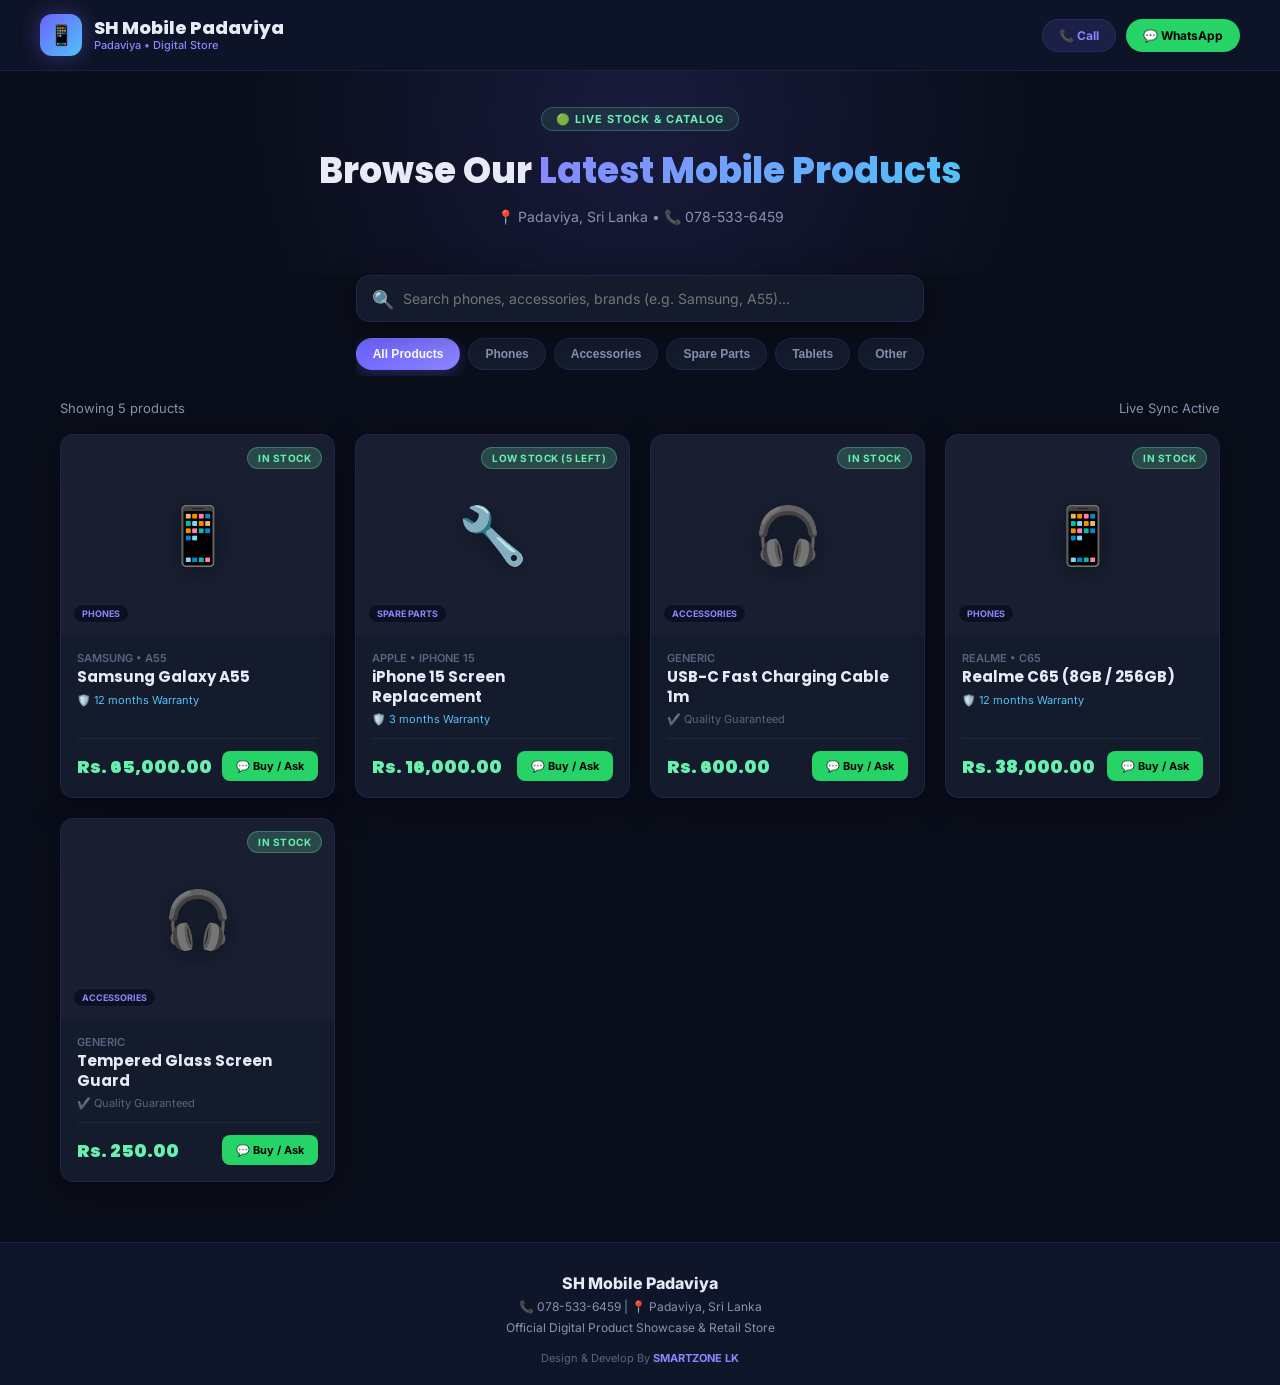
<file: catalog.html>
<!DOCTYPE html>
<html lang="en">
<head>
  <meta charset="UTF-8">
  <meta name="viewport" content="width=device-width, initial-scale=1.0">
  <title>SH Mobile Padaviya - Digital Store & Catalog</title>
  <meta name="description" content="Browse available mobile phones, accessories, spare parts, and warranty products at SH Mobile Padaviya.">
  <link href="https://fonts.googleapis.com/css2?family=Inter:wght@300;400;500;600;700;800;900&family=Poppins:wght@500;600;700;800&display=swap" rel="stylesheet">
  <style>
    :root {
      --bg-primary: #0a0e1a;
      --bg-secondary: #0f1629;
      --bg-card: #141b2d;
      --bg-card-hover: #1a233a;
      --primary: #6c63ff;
      --primary-light: #8b85ff;
      --accent-blue: #4fc3f7;
      --accent-green: #69f0ae;
      --accent-orange: #ffb74d;
      --accent-red: #ef5350;
      --text-primary: #e8eaf6;
      --text-secondary: #8892b0;
      --text-muted: #5a6480;
      --border: rgba(108, 99, 255, 0.15);
      --border-hover: rgba(108, 99, 255, 0.35);
      --shadow: 0 8px 32px rgba(0, 0, 0, 0.35);
      --radius: 14px;
      --radius-sm: 8px;
      --font: 'Inter', sans-serif;
      --font-heading: 'Poppins', sans-serif;
    }

    * { box-sizing: border-box; margin: 0; padding: 0; }

    body {
      font-family: var(--font);
      background: var(--bg-primary);
      color: var(--text-primary);
      min-height: 100vh;
      display: flex;
      flex-direction: column;
      overflow-x: hidden;
    }

    /* ===== NAVBAR ===== */
    .catalog-nav {
      position: sticky; top: 0; z-index: 100;
      background: rgba(15, 22, 41, 0.88);
      backdrop-filter: blur(12px);
      border-bottom: 1px solid var(--border);
      padding: 14px 24px;
    }
    .nav-container {
      max-width: 1200px; margin: 0 auto;
      display: flex; justify-content: space-between; align-items: center;
      gap: 16px;
    }
    .nav-brand {
      display: flex; align-items: center; gap: 12px;
      text-decoration: none; color: inherit;
    }
    .brand-logo {
      width: 42px; height: 42px;
      background: linear-gradient(135deg, var(--primary), var(--accent-blue));
      border-radius: 12px;
      display: flex; align-items: center; justify-content: center;
      font-size: 20px; box-shadow: 0 0 20px rgba(108,99,255,0.4);
    }
    .brand-title {
      font-family: var(--font-heading);
      font-size: 18px; font-weight: 800;
      line-height: 1.1;
    }
    .brand-sub {
      font-size: 11px; color: var(--primary-light); font-weight: 500;
    }
    .nav-actions {
      display: flex; align-items: center; gap: 10px;
    }
    .btn-contact {
      display: inline-flex; align-items: center; gap: 6px;
      padding: 8px 16px; border-radius: 20px;
      font-size: 12px; font-weight: 700;
      text-decoration: none; cursor: pointer;
      transition: all 0.25s ease;
      border: 1px solid transparent;
    }
    .btn-wa {
      background: #25D366; color: #000;
    }
    .btn-wa:hover {
      background: #20bd5a; transform: translateY(-2px);
      box-shadow: 0 4px 16px rgba(37, 211, 102, 0.4);
    }
    .btn-call {
      background: rgba(108,99,255,0.15); color: var(--primary-light);
      border-color: var(--border);
    }
    .btn-call:hover {
      background: rgba(108,99,255,0.3); border-color: var(--primary);
    }

    /* ===== HERO SECTION ===== */
    .hero {
      background: radial-gradient(circle at 50% 20%, rgba(108,99,255,0.15) 0%, transparent 60%);
      padding: 36px 20px 24px;
      text-align: center;
    }
    .hero-container {
      max-width: 800px; margin: 0 auto;
    }
    .hero-badge {
      display: inline-flex; align-items: center; gap: 6px;
      font-size: 11px; font-weight: 700; text-transform: uppercase;
      letter-spacing: 1px; color: var(--accent-green);
      background: rgba(105, 240, 174, 0.1); border: 1px solid rgba(105, 240, 174, 0.25);
      padding: 4px 14px; border-radius: 20px; margin-bottom: 12px;
    }
    .hero-title {
      font-family: var(--font-heading);
      font-size: clamp(24px, 4vw, 36px); font-weight: 800;
      margin-bottom: 8px;
    }
    .hero-title span {
      background: linear-gradient(135deg, var(--primary-light), var(--accent-blue));
      -webkit-background-clip: text; -webkit-text-fill-color: transparent;
    }
    .hero-sub {
      font-size: 14px; color: var(--text-secondary);
      max-width: 600px; margin: 0 auto 24px; line-height: 1.5;
    }

    /* ===== SEARCH & FILTER ===== */
    .filter-bar {
      max-width: 1200px; margin: 0 auto 24px; padding: 0 20px;
    }
    .search-box {
      position: relative; margin-bottom: 16px;
    }
    .search-input {
      width: 100%; padding: 14px 20px 14px 46px;
      background: var(--bg-card);
      border: 1px solid var(--border);
      border-radius: var(--radius);
      color: var(--text-primary); font-family: var(--font); font-size: 14px;
      outline: none; transition: all 0.25s ease;
      box-shadow: var(--shadow);
    }
    .search-input:focus {
      border-color: var(--primary);
      box-shadow: 0 0 0 3px rgba(108,99,255,0.15), var(--shadow);
    }
    .search-icon {
      position: absolute; left: 16px; top: 50%; transform: translateY(-50%);
      font-size: 18px; color: var(--text-secondary); pointer-events: none;
    }

    .category-pills {
      display: flex; gap: 8px; overflow-x: auto;
      padding-bottom: 6px; scrollbar-width: none;
    }
    .category-pills::-webkit-scrollbar { display: none; }
    .cat-pill {
      padding: 8px 16px; border-radius: 20px;
      background: var(--bg-card); border: 1px solid var(--border);
      color: var(--text-secondary); font-size: 12px; font-weight: 600;
      cursor: pointer; white-space: nowrap; transition: all 0.2s ease;
    }
    .cat-pill:hover, .cat-pill.active {
      background: linear-gradient(135deg, var(--primary), var(--primary-light));
      color: white; border-color: transparent;
      box-shadow: 0 4px 14px rgba(108,99,255,0.3);
    }

    /* ===== PRODUCTS GRID ===== */
    .products-section {
      max-width: 1200px; margin: 0 auto; padding: 0 20px 60px;
      flex: 1; width: 100%;
    }
    .section-header {
      display: flex; justify-content: space-between; align-items: center;
      margin-bottom: 18px; font-size: 13px; color: var(--text-secondary);
    }
    .product-grid {
      display: grid;
      grid-template-columns: repeat(auto-fill, minmax(260px, 1fr));
      gap: 20px;
    }

    .product-card {
      background: var(--bg-card);
      border: 1px solid var(--border);
      border-radius: var(--radius);
      overflow: hidden;
      display: flex; flex-direction: column;
      transition: all 0.25s ease;
      box-shadow: var(--shadow);
      position: relative;
    }
    .product-card:hover {
      transform: translateY(-4px);
      border-color: var(--border-hover);
      box-shadow: 0 12px 40px rgba(0,0,0,0.5);
    }

    .product-media {
      position: relative;
      width: 100%; height: 200px;
      background: rgba(255,255,255,0.02);
      display: flex; align-items: center; justify-content: center;
      overflow: hidden;
    }
    .product-media img {
      width: 100%; height: 100%; object-fit: cover;
      transition: transform 0.3s ease;
    }
    .product-card:hover .product-media img {
      transform: scale(1.04);
    }
    .product-fallback-icon {
      font-size: 56px;
      filter: drop-shadow(0 4px 12px rgba(0,0,0,0.4));
    }
    .badge-stock {
      position: absolute; top: 12px; right: 12px;
      font-size: 10px; font-weight: 700; text-transform: uppercase;
      padding: 4px 10px; border-radius: 20px; letter-spacing: 0.5px;
      backdrop-filter: blur(8px);
    }
    .badge-in-stock { background: rgba(105, 240, 174, 0.2); color: var(--accent-green); border: 1px solid rgba(105,240,174,0.3); }
    .badge-out-stock { background: rgba(239, 83, 80, 0.2); color: var(--accent-red); border: 1px solid rgba(239,83,80,0.3); }

    .badge-cat {
      position: absolute; bottom: 12px; left: 12px;
      font-size: 9px; font-weight: 700; text-transform: uppercase;
      padding: 3px 8px; border-radius: 12px;
      background: rgba(10, 14, 26, 0.75); color: var(--primary-light);
      border: 1px solid var(--border);
    }

    .product-body {
      padding: 16px;
      display: flex; flex-direction: column; flex: 1;
    }
    .product-brand {
      font-size: 11px; color: var(--text-muted); font-weight: 600; text-transform: uppercase;
      margin-bottom: 2px;
    }
    .product-name {
      font-family: var(--font-heading);
      font-size: 15px; font-weight: 700;
      color: var(--text-primary);
      margin-bottom: 6px;
      line-height: 1.3;
    }
    .product-warranty {
      font-size: 11px; color: var(--accent-blue);
      display: flex; align-items: center; gap: 4px;
      margin-bottom: 12px;
    }

    .product-footer {
      margin-top: auto;
      padding-top: 12px;
      border-top: 1px solid rgba(255,255,255,0.05);
      display: flex; justify-content: space-between; align-items: center;
    }
    .product-price {
      font-size: 18px; font-weight: 900;
      color: var(--accent-green);
      font-family: var(--font-heading);
    }
    .btn-buy-wa {
      background: #25D366; color: #000;
      padding: 8px 14px; border-radius: var(--radius-sm);
      font-size: 11px; font-weight: 700;
      text-decoration: none; display: inline-flex; align-items: center; gap: 6px;
      transition: all 0.2s ease;
    }
    .btn-buy-wa:hover {
      background: #1eb855; transform: scale(1.03);
    }

    .empty-state {
      text-align: center; padding: 60px 20px;
      color: var(--text-secondary);
    }
    .empty-state span { font-size: 48px; display: block; margin-bottom: 12px; }

    /* ===== FOOTER ===== */
    .catalog-footer {
      background: var(--bg-secondary);
      border-top: 1px solid var(--border);
      padding: 30px 20px 20px;
      text-align: center;
      font-size: 12px; color: var(--text-secondary);
    }
    .footer-brand {
      font-size: 16px; font-weight: 800; color: var(--text-primary); margin-bottom: 6px;
    }
    .footer-credit {
      margin-top: 16px; font-size: 11px; color: var(--text-muted);
      transition: all 0.2s ease;
    }
    .footer-credit:hover {
      color: var(--text-primary);
    }
    .footer-credit strong { color: var(--primary-light); transition: color 0.2s ease; }
    .footer-credit:hover strong { color: #fff; text-shadow: 0 0 8px rgba(108, 99, 255, 0.8); }
  </style>
</head>
<body>

  <!-- Navigation -->
  <nav class="catalog-nav">
    <div class="nav-container">
      <a href="javascript:void(0)" class="nav-brand">
        <div class="brand-logo">📱</div>
        <div>
          <div class="brand-title" id="shopNameDisplay">SH Mobile</div>
          <div class="brand-sub" id="shopTaglineDisplay">Padaviya • Digital Store</div>
        </div>
      </a>
      <div class="nav-actions">
        <a id="btnCallShop" href="tel:0785336459" class="btn-contact btn-call">
          <span>📞 Call</span>
        </a>
        <a id="btnWaShop" href="https://wa.me/94785336459" target="_blank" class="btn-contact btn-wa">
          <span>💬 WhatsApp</span>
        </a>
      </div>
    </div>
  </nav>

  <!-- Hero -->
  <header class="hero">
    <div class="hero-container">
      <div class="hero-badge">🟢 Live Stock & Catalog</div>
      <h1 class="hero-title">Browse Our <span>Latest Mobile Products</span></h1>
      <p class="hero-sub" id="shopAddressDisplay">
        Quality smartphones, premium accessories, original spare parts & trusted repairs.
      </p>
    </div>
  </header>

  <!-- Filter & Search Bar -->
  <section class="filter-bar">
    <div class="search-box">
      <span class="search-icon">🔍</span>
      <input type="text" id="catalogSearch" class="search-input" placeholder="Search phones, accessories, brands (e.g. Samsung, A55)..." oninput="filterCatalog()">
    </div>
    <div class="category-pills" id="categoryPills">
      <button class="cat-pill active" onclick="selectCategory('all', this)">All Products</button>
    </div>
  </section>

  <!-- Products Showcase -->
  <main class="products-section">
    <div class="section-header">
      <span id="productCountDisplay">Showing all products</span>
      <span id="lastUpdatedDisplay">Live Sync Active</span>
    </div>
    <div class="product-grid" id="catalogGrid">
      <!-- Products render dynamically -->
    </div>
  </main>

  <!-- Footer -->
  <footer class="catalog-footer">
    <div class="footer-brand" id="footerShopName">SH Mobile Padaviya</div>
    <p id="footerContactInfo">📞 078-533-6459 | Padaviya, Sri Lanka</p>
    <p style="margin-top:6px;">Official Digital Product Showcase & Retail Store</p>
    <a href="https://smartzonelk.lk" target="_blank" rel="noopener noreferrer" class="footer-credit" title="Visit SMARTZONE LK (smartzonelk.lk)" style="text-decoration:none;display:inline-block;cursor:pointer;">
      Design & Develop By <strong>SMARTZONE LK</strong>
    </a>
  </footer>

  <script>
    // Category emoji icons fallback
    const categoryIcons = {
      'Phones': '📱',
      'Accessories': '🎧',
      'Spare Parts': '🔧',
      'Tablets': '📟',
      'Other': '📦'
    };

    let storeData = {
      products: [],
      categories: ['Phones', 'Accessories', 'Spare Parts', 'Tablets', 'Other'],
      settings: {
        shopName: 'SH Mobile Padaviya',
        phone: '078-533-6459',
        address: 'Padaviya, Sri Lanka',
        currency: 'Rs.'
      }
    };

    let selectedCategory = 'all';

    function loadStoreData() {
      try {
        const saved = localStorage.getItem('sh_mobile_erp_v2');
        if (saved) {
          const parsed = JSON.parse(saved);
          storeData = { ...storeData, ...parsed };
        }
      } catch (e) {
        console.warn('Catalog load error:', e);
      }

      // If products empty, provide nice fallback demo products
      if (!storeData.products || storeData.products.length === 0) {
        storeData.products = [
          { id: 'P1', name: 'Samsung Galaxy A55', category: 'Phones', brand: 'Samsung', model: 'A55', sellPrice: 65000, stock: 10, warrantyPeriod: 12, warrantyUnit: 'months' },
          { id: 'P2', name: 'iPhone 15 Screen Replacement', category: 'Spare Parts', brand: 'Apple', model: 'iPhone 15', sellPrice: 16000, stock: 5, warrantyPeriod: 3, warrantyUnit: 'months' },
          { id: 'P3', name: 'USB-C Fast Charging Cable 1m', category: 'Accessories', brand: 'Generic', model: '', sellPrice: 600, stock: 50, warrantyPeriod: 0 },
          { id: 'P4', name: 'Realme C65 (8GB / 256GB)', category: 'Phones', brand: 'Realme', model: 'C65', sellPrice: 38000, stock: 7, warrantyPeriod: 12, warrantyUnit: 'months' },
          { id: 'P5', name: 'Tempered Glass Screen Guard', category: 'Accessories', brand: 'Generic', model: '', sellPrice: 250, stock: 100, warrantyPeriod: 0 }
        ];
      }

      updateShopHeader();
      renderCategoryPills();
      renderCatalogProducts();
    }

    function updateShopHeader() {
      const s = storeData.settings || {};
      const name = s.shopName || 'SH Mobile Padaviya';
      const phone = s.phone || '078-533-6459';
      const cleanPhone = phone.replace(/[^0-9]/g, '');
      const intlPhone = cleanPhone.startsWith('0') ? '94' + cleanPhone.slice(1) : cleanPhone;

      document.getElementById('shopNameDisplay').textContent = name;
      document.getElementById('footerShopName').textContent = name;
      document.getElementById('shopAddressDisplay').textContent = s.address ? `📍 ${s.address} • 📞 ${phone}` : `Quality smartphones, accessories & repairs • 📞 ${phone}`;
      document.getElementById('footerContactInfo').textContent = `📞 ${phone} ${s.address ? `| 📍 ${s.address}` : ''}`;

      document.getElementById('btnCallShop').href = `tel:${phone}`;
      document.getElementById('btnWaShop').href = `https://wa.me/${intlPhone}?text=${encodeURIComponent('Hello ' + name + ', I would like to inquire about your products.')}`;
    }

    function renderCategoryPills() {
      const container = document.getElementById('categoryPills');
      const cats = storeData.categories || ['Phones', 'Accessories', 'Spare Parts', 'Tablets', 'Other'];
      container.innerHTML = `
        <button class="cat-pill ${selectedCategory === 'all' ? 'active' : ''}" onclick="selectCategory('all', this)">All Products</button>
        ${cats.map(c => `<button class="cat-pill ${selectedCategory === c ? 'active' : ''}" onclick="selectCategory('${c}', this)">${c}</button>`).join('')}
      `;
    }

    function selectCategory(cat, btn) {
      selectedCategory = cat;
      document.querySelectorAll('.cat-pill').forEach(b => b.classList.remove('active'));
      if (btn) btn.classList.add('active');
      renderCatalogProducts();
    }

    function filterCatalog() {
      renderCatalogProducts();
    }

    function renderCatalogProducts() {
      const query = (document.getElementById('catalogSearch').value || '').trim().toLowerCase();
      const grid = document.getElementById('catalogGrid');
      const currency = storeData.settings.currency || 'Rs.';

      let list = storeData.products || [];

      // Filter by category
      if (selectedCategory !== 'all') {
        list = list.filter(p => p.category === selectedCategory);
      }

      // Filter by search query
      if (query) {
        list = list.filter(p =>
          p.name.toLowerCase().includes(query) ||
          (p.brand && p.brand.toLowerCase().includes(query)) ||
          (p.model && p.model.toLowerCase().includes(query)) ||
          (p.category && p.category.toLowerCase().includes(query))
        );
      }

      document.getElementById('productCountDisplay').textContent = `Showing ${list.length} product${list.length === 1 ? '' : 's'}`;

      if (list.length === 0) {
        grid.innerHTML = `
          <div class="empty-state" style="grid-column: 1 / -1;">
            <span>🔍</span>
            <h3>No products found</h3>
            <p>Try searching for a different item or category.</p>
          </div>
        `;
        return;
      }

      const s = storeData.settings || {};
      const phone = s.phone || '078-533-6459';
      const cleanPhone = phone.replace(/[^0-9]/g, '');
      const intlPhone = cleanPhone.startsWith('0') ? '94' + cleanPhone.slice(1) : cleanPhone;

      grid.innerHTML = list.map(p => {
        const inStock = p.stock > 0;
        const stockText = inStock ? (p.stock <= 5 ? `Low Stock (${p.stock} left)` : `In Stock`) : `Out of Stock`;
        const stockClass = inStock ? 'badge-in-stock' : 'badge-out-stock';
        const priceStr = `${currency} ${parseFloat(p.sellPrice || 0).toLocaleString('en-US', { minimumFractionDigits: 2, maximumFractionDigits: 2 })}`;

        const waMsg = encodeURIComponent(
          `Hello ${s.shopName || 'SH Mobile'}!\nI am interested in buying:\n*${p.name}*\nPrice: ${priceStr}\nIs this item available in stock?`
        );
        const waLink = `https://wa.me/${intlPhone}?text=${waMsg}`;

        return `
          <div class="product-card">
            <div class="product-media">
              ${p.image
                ? `<img src="${p.image}" alt="${p.name}">`
                : `<div class="product-fallback-icon">${categoryIcons[p.category] || '📦'}</div>`}
              <span class="badge-stock ${stockClass}">${stockText}</span>
              <span class="badge-cat">${p.category || 'General'}</span>
            </div>
            <div class="product-body">
              <div class="product-brand">${p.brand ? `${p.brand} ${p.model ? `• ${p.model}` : ''}` : ''}</div>
              <h3 class="product-name">${p.name}</h3>
              ${p.warrantyPeriod > 0
                ? `<div class="product-warranty">🛡️ ${p.warrantyPeriod} ${p.warrantyUnit || 'Months'} Warranty</div>`
                : `<div class="product-warranty" style="color:var(--text-muted)">✔️ Quality Guaranteed</div>`}
              <div class="product-footer">
                <div class="product-price">${priceStr}</div>
                <a href="${waLink}" target="_blank" class="btn-buy-wa" title="Send WhatsApp Message">
                  <span>💬 Buy / Ask</span>
                </a>
              </div>
            </div>
          </div>
        `;
      }).join('');
    }

    // Auto-sync when ERP changes
    window.addEventListener('storage', (e) => {
      if (e.key === 'sh_mobile_erp_v2') {
        loadStoreData();
      }
    });

    // Initialize catalog
    loadStoreData();
  </script>
</body>
</html>
</file>
